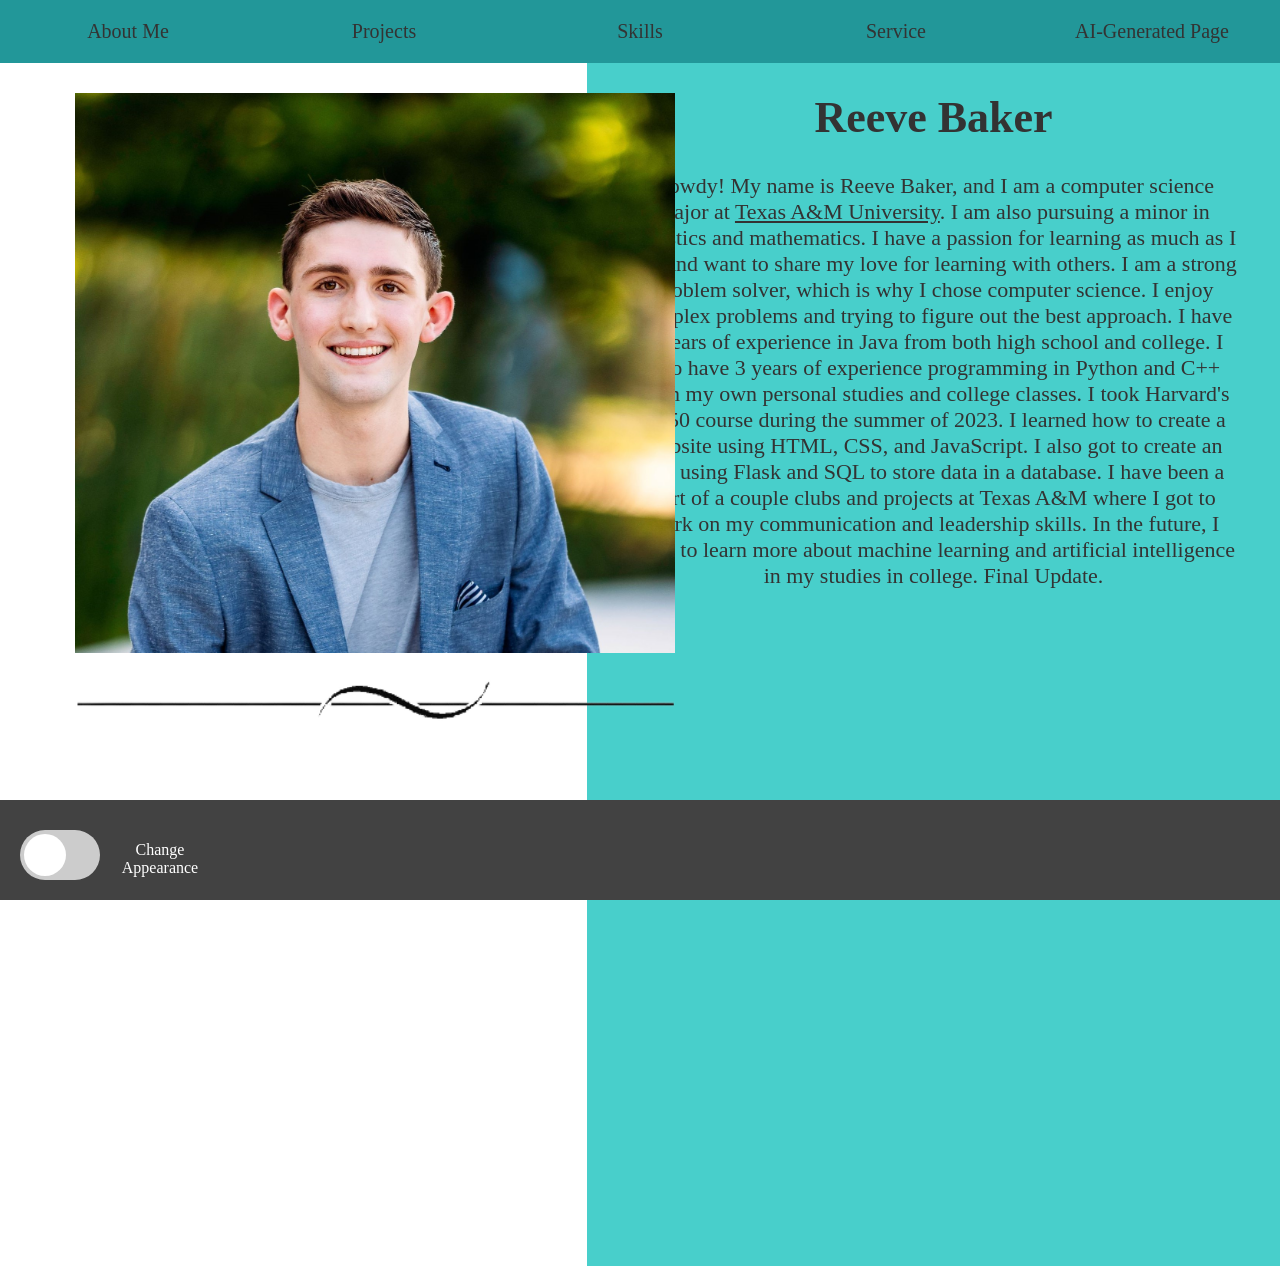
<file: index.html>
<!DOCTYPE HTML PUBLIC "-//W3C//DTD HTML 4.01 Transitional//EN">
<html>
  <head>
    <title>CSCE 331</title>
    <meta name="viewport" content="width=device-width, initial-scale=1.0">
    <link id="css" rel="stylesheet" href="style1.css">
  </head>
  <body class="body">
    <div class="container">
      <div class="tab tab1">
        <a href="index.html">About Me</a>
      </div>
      <div class="tab tab2">
        <a href="projects.html">Projects</a>
      </div>
      <div class="tab tab3">
        <a href="skills.html">Skills</a>
      </div>
      <div class="tab tab4">
        <a href="service.html">Service</a>
      </div>
      <div class="tab tab5">
        <a href="ai.html">AI-Generated Page</a>
      </div>
      <div class="image">
        <img id="me" src="photo_of_me.jpg">
      </div>
      <div class="desc">
        <h1>Reeve Baker</h1>
        <p>
          Howdy! My name is Reeve Baker, and I am a computer science major at <a href="https://www.tamu.edu/index.html"><u>Texas A&M University</u></a>.
          I am also pursuing a minor in statistics and mathematics. I have a passion for learning as much as I can and want to share my love for learning with others.
          I am a strong problem solver, which is why I chose computer science. I enjoy complex problems and trying to figure out the best approach.
          I have 4 years of experience in Java from both high school and college. I also have 3 years of experience programming in Python and C++ from my own personal studies and college classes.
          I took Harvard's CS50 course during the summer of 2023. I learned how to create a website using HTML, CSS, and JavaScript.
          I also got to create an app using Flask and SQL to store data in a database.
          I have been a part of a couple clubs and projects at Texas A&M where I got to work on my communication and leadership skills.
          In the future, I hope to learn more about machine learning and artificial intelligence in my studies in college.
          Final Update.
        </p>
        <!-- <img id="logo" src="BakerDev.png"> -->
      </div>
      <div class="image">
        <img id="line" src="line-divider.png">
      </div>
      <div class="bottom"></div>
      <div class="switch-label">
        <p>Change Appearance</p>
      </div>
      <label class="switch">
            <input id="switch" type="checkbox" onclick="change_style()">
            <span class="slider round"></span>
      </label>
      <script src="change_style.js"></script>
    </div>
  </body>
</html>
</file>
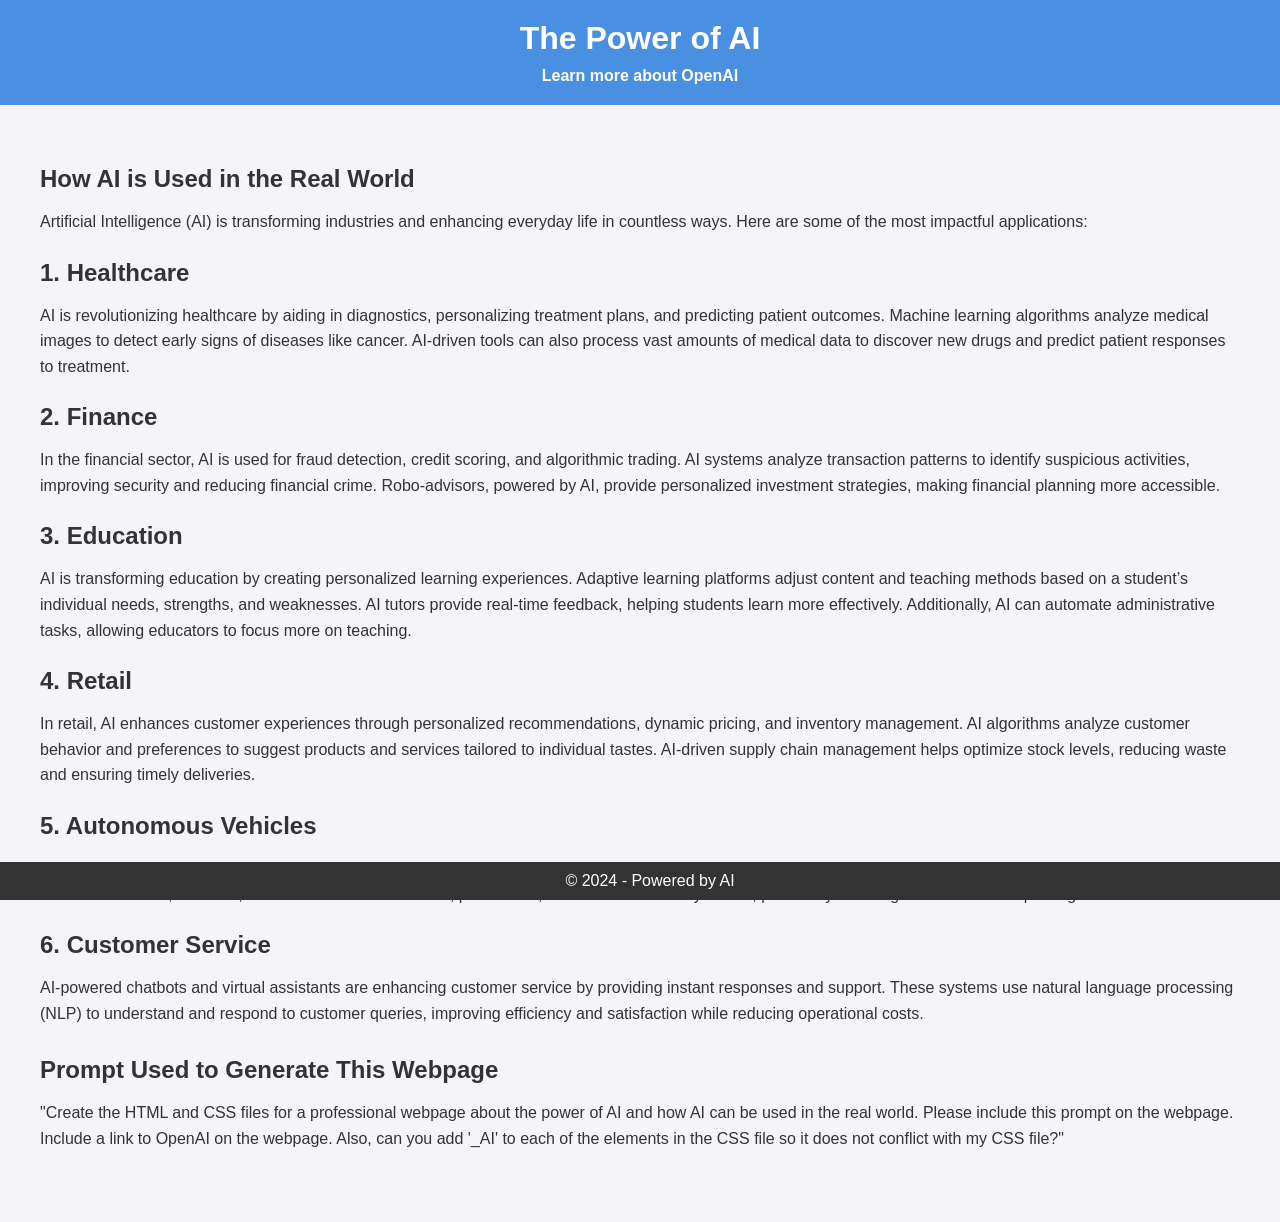
<file: ai.html>
<!DOCTYPE html>
<html lang="en">
<head>
    <meta charset="UTF-8">
    <meta name="viewport" content="width=device-width, initial-scale=1.0">
    <title>The Power of AI</title>
    <link rel="stylesheet" href="style1.css">
</head>
<body class="body_AI">
    <header class="header_AI">
        <h1 class="title_AI">The Power of AI</h1>
        <nav class="nav_AI">
            <a href="https://www.openai.com" class="link_AI" target="_blank">Learn more about OpenAI</a>
        </nav>
    </header>
    
    <main class="main_AI">
        <section class="content_AI">
            <h2 class="subtitle_AI">How AI is Used in the Real World</h2>
            <p class="text_AI">
                Artificial Intelligence (AI) is transforming industries and enhancing everyday life in countless ways. Here are some of the most impactful applications:
            </p>
            
            <h3 class="subsection-title_AI">1. Healthcare</h3>
            <p class="text_AI">
                AI is revolutionizing healthcare by aiding in diagnostics, personalizing treatment plans, and predicting patient outcomes. Machine learning algorithms analyze medical images to detect early signs of diseases like cancer. AI-driven tools can also process vast amounts of medical data to discover new drugs and predict patient responses to treatment.
            </p>
            
            <h3 class="subsection-title_AI">2. Finance</h3>
            <p class="text_AI">
                In the financial sector, AI is used for fraud detection, credit scoring, and algorithmic trading. AI systems analyze transaction patterns to identify suspicious activities, improving security and reducing financial crime. Robo-advisors, powered by AI, provide personalized investment strategies, making financial planning more accessible.
            </p>
            
            <h3 class="subsection-title_AI">3. Education</h3>
            <p class="text_AI">
                AI is transforming education by creating personalized learning experiences. Adaptive learning platforms adjust content and teaching methods based on a student’s individual needs, strengths, and weaknesses. AI tutors provide real-time feedback, helping students learn more effectively. Additionally, AI can automate administrative tasks, allowing educators to focus more on teaching.
            </p>
            
            <h3 class="subsection-title_AI">4. Retail</h3>
            <p class="text_AI">
                In retail, AI enhances customer experiences through personalized recommendations, dynamic pricing, and inventory management. AI algorithms analyze customer behavior and preferences to suggest products and services tailored to individual tastes. AI-driven supply chain management helps optimize stock levels, reducing waste and ensuring timely deliveries.
            </p>

            <h3 class="subsection-title_AI">5. Autonomous Vehicles</h3>
            <p class="text_AI">
                AI is at the core of autonomous vehicles, enabling them to perceive their environment, make real-time decisions, and navigate safely. Self-driving cars use AI to analyze data from sensors, cameras, and GPS to detect obstacles, plan routes, and control vehicle dynamics, potentially reducing accidents and improving traffic flow.
            </p>
            
            <h3 class="subsection-title_AI">6. Customer Service</h3>
            <p class="text_AI">
                AI-powered chatbots and virtual assistants are enhancing customer service by providing instant responses and support. These systems use natural language processing (NLP) to understand and respond to customer queries, improving efficiency and satisfaction while reducing operational costs.
            </p>
        </section>
        
        <section class="prompt_AI">
            <h3 class="subtitle_AI">Prompt Used to Generate This Webpage</h3>
            <p class="text_AI">
                "Create the HTML and CSS files for a professional webpage about the power of AI and how AI can be used in the real world. Please include this prompt on the webpage. Include a link to OpenAI on the webpage. Also, can you add '_AI' to each of the elements in the CSS file so it does not conflict with my CSS file?"
            </p>
        </section>
    </main>
    
    <footer class="footer_AI">
        <p class="footer-text_AI">© 2024 - Powered by AI</p>
    </footer>
</body>
</html>
</file>
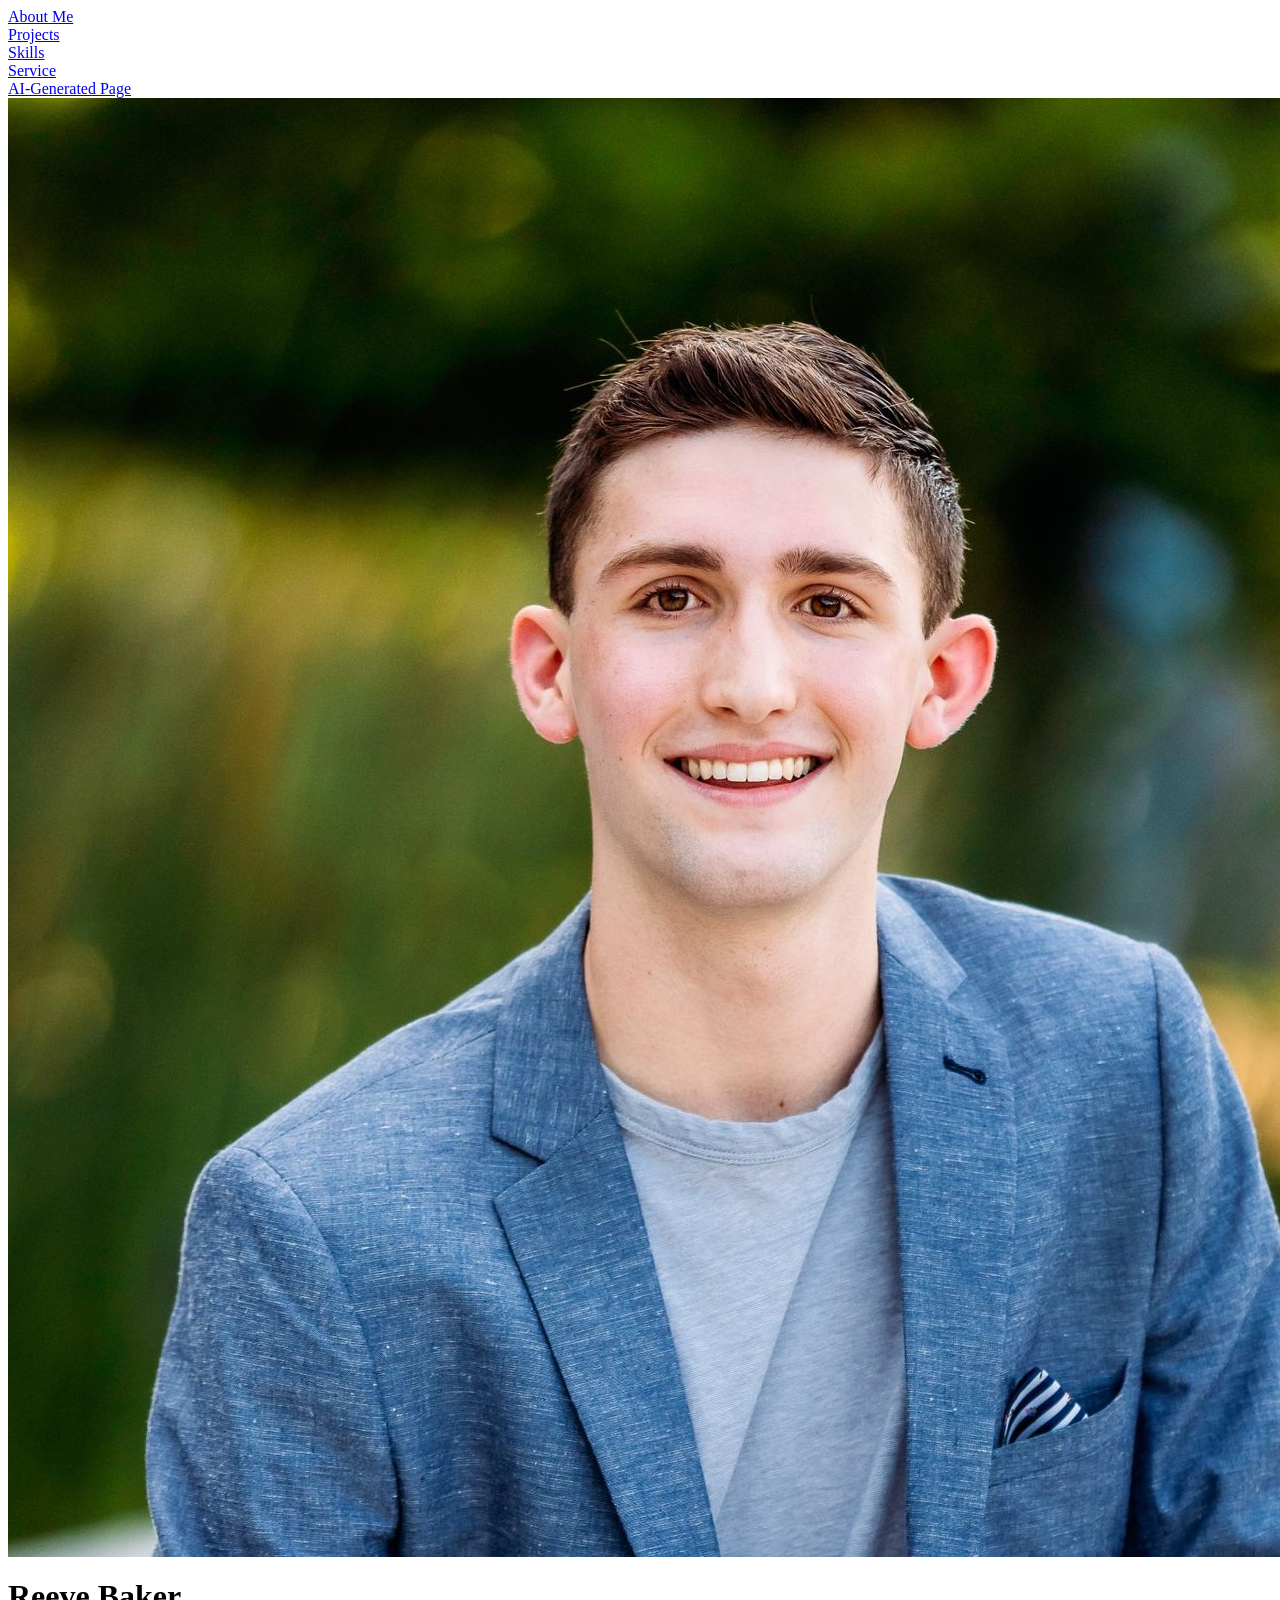
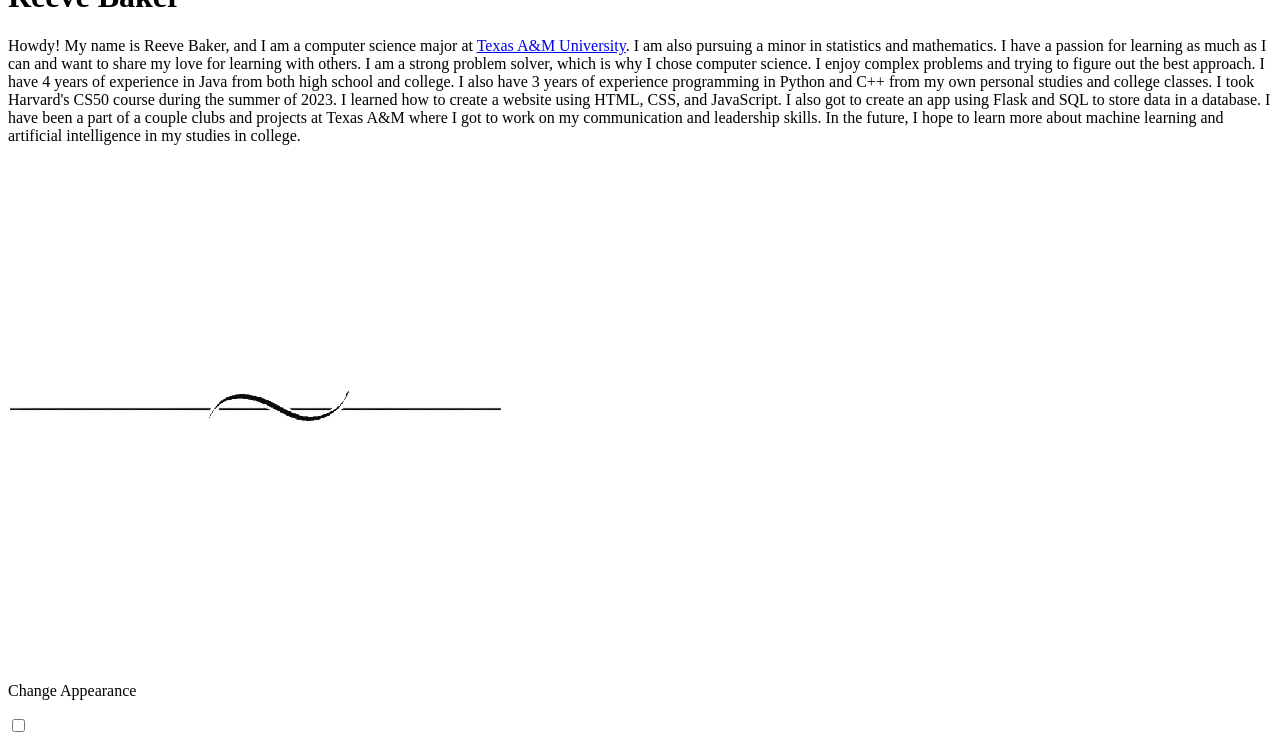
<file: landing_page.html>
<!DOCTYPE HTML PUBLIC "-//W3C//DTD HTML 4.01 Transitional//EN">
<html>
  <head>
    <title>CSCE 331</title>
    <meta http-equiv="Content-Type" content="text/html; charset=iso-8859-1">
  </head>
  <body class="body">
    <div class="container">
      <div class="tab tab1">
        <a href="index.html">About Me</a>
      </div>
      <div class="tab tab2">
        <a href="projects.html">Projects</a>
      </div>
      <div class="tab tab3">
        <a href="skills.html">Skills</a>
      </div>
      <div class="tab tab4">
        <a href="service.html">Service</a>
      </div>
      <div class="tab tab5">
        <a href="ai.html">AI-Generated Page</a>
      </div>
      <div class="image">
        <img id="me" src="photo_of_me.jpg">
      </div>
      <div class="desc">
        <h1>Reeve Baker</h1>
        <p>
          Howdy! My name is Reeve Baker, and I am a computer science major at <a href="https://www.tamu.edu/index.html"><u>Texas A&M University</u></a>.
          I am also pursuing a minor in statistics and mathematics. I have a passion for learning as much as I can and want to share my love for learning with others.
          I am a strong problem solver, which is why I chose computer science. I enjoy complex problems and trying to figure out the best approach.
          I have 4 years of experience in Java from both high school and college. I also have 3 years of experience programming in Python and C++ from my own personal studies and college classes.
          I took Harvard's CS50 course during the summer of 2023. I learned how to create a website using HTML, CSS, and JavaScript.
          I also got to create an app using Flask and SQL to store data in a database.
          I have been a part of a couple clubs and projects at Texas A&M where I got to work on my communication and leadership skills.
          In the future, I hope to learn more about machine learning and artificial intelligence in my studies in college.
        </p>
      </div>
      <div class="image">
        <img id="line" src="line-divider.png">
      </div>
      <div class="bottom"></div>
      <div class="switch-label">
        <p>Change Appearance</p>
      </div>
      <label class="switch">
            <input type="checkbox">
            <span class="slider round"></span>
      </label>
    </div>
  </body>
</html>
</file>
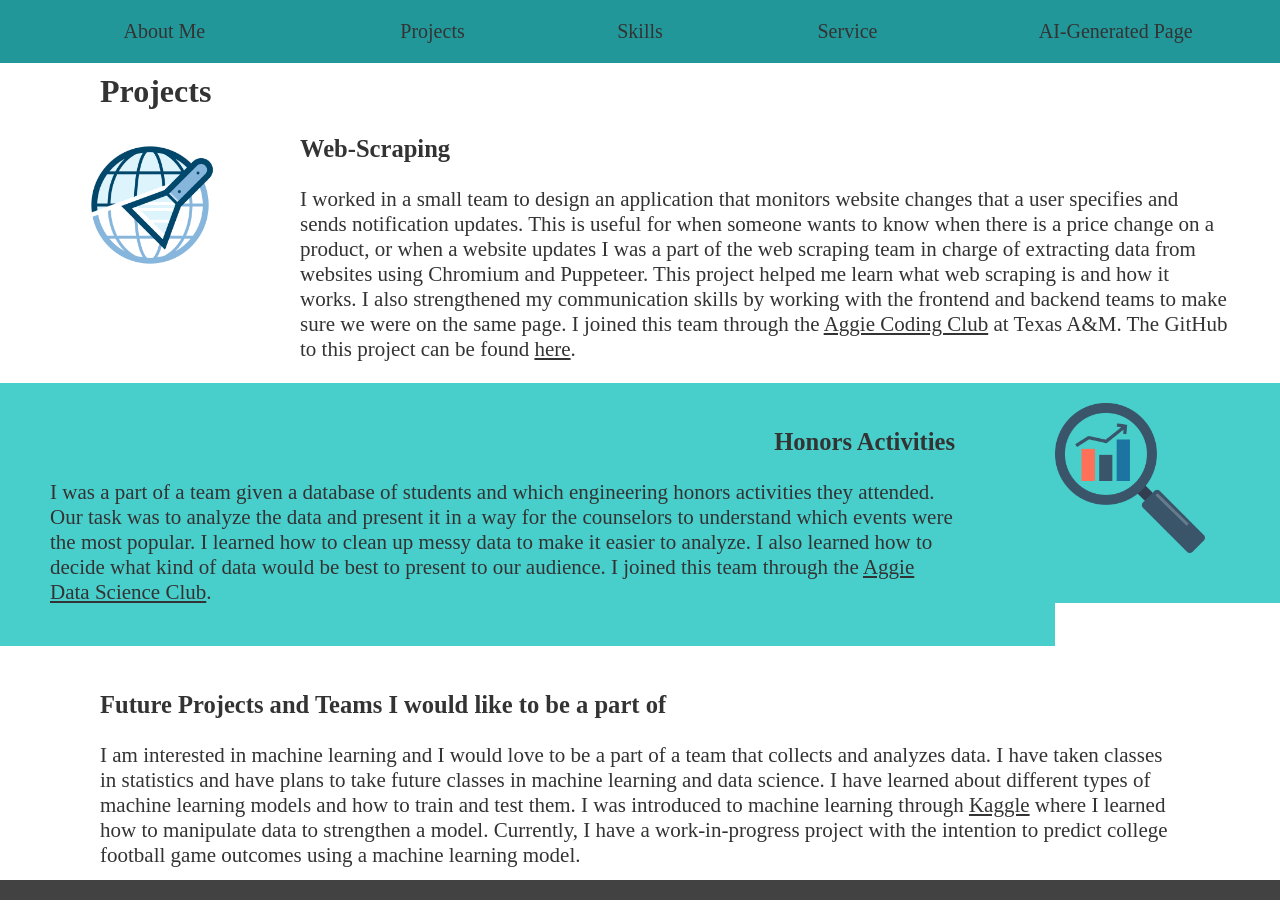
<file: projects.html>
<!DOCTYPE HTML PUBLIC "-//W3C//DTD HTML 4.01 Transitional//EN">
<html>
  <head>
    <title>CSCE 331</title>
    <meta name="viewport" content="width=device-width, initial-scale=1.0">
    <link id="css" rel="stylesheet" href="style1.css">
  </head>
  <body class="body">
    <div class="container">
      <div class="tab tab1">
        <a href="index.html">About Me</a>
      </div>
      <div class="tab tab2">
        <a href="projects.html">Projects</a>
      </div>
      <div class="tab tab3">
        <a href="skills.html">Skills</a>
      </div>
      <div class="tab tab4">
        <a href="service.html">Service</a>
      </div>
      <div class="tab tab5">
        <a href="ai.html">AI-Generated Page</a>
      </div>
      <h1 class="page_title projects_title">Projects</h1>
      <img id="icon1" src="webscraper.png">
      <div class="webscraping">
        <h3>Web-Scraping</h3>
        <p>
            I worked in a small team to design an application that monitors website changes that a user specifies and sends notification updates.
            This is useful for when someone wants to know when there is a price change on a product, or when a website updates 
            I was a part of the web scraping team in charge of extracting data from websites using Chromium and Puppeteer.
            This project helped me learn what web scraping is and how it works. I also strengthened my communication skills by working with the frontend and backend teams to make sure we were on the same page.
            I joined this team through the <a href="https://www.aggiecodingclub.com/"><u>Aggie Coding Club</u></a> at Texas A&M.
            The GitHub to this project can be found <a href="https://github.com/aggie-coding-club/Web-Scraping-Application"><u>here</u></a>.
        </p>
      </div>
      <div class="honors_activities">
        <h3>Honors Activities</h3>
        <p id="honors_desc">
            I was a part of a team given a database of students and which engineering honors activities they attended.
            Our task was to analyze the data and present it in a way for the counselors to understand which events were the most popular.
            I learned how to clean up messy data to make it easier to analyze. I also learned how to decide what kind of data would be best to present to our audience.
            I joined this team through the <a href="https://www.aggiedatascience.com/"><u>Aggie Data Science Club</u></a>.
        </p>
      </div>
      <img id="icon2" src="analyze_data.png">
      <div class="future">
        <h3>Future Projects and Teams I would like to be a part of</h3>
        <p>
            I am interested in machine learning and I would love to be a part of a team that collects and analyzes data.
            I have taken classes in statistics and have plans to take future classes in machine learning and data science.
            I have learned about different types of machine learning models and how to train and test them.
            I was introduced to machine learning through <a href="https://www.kaggle.com/"><u>Kaggle</u></a> where I learned how to manipulate data to strengthen a model.
            Currently, I have a work-in-progress project with the intention to predict college football game outcomes using a machine learning model.
        </p>
      </div>
      <div class="bot"></div>
      <script src="change_style.js"></script>
    </div>
  </body>
</html>
</file>
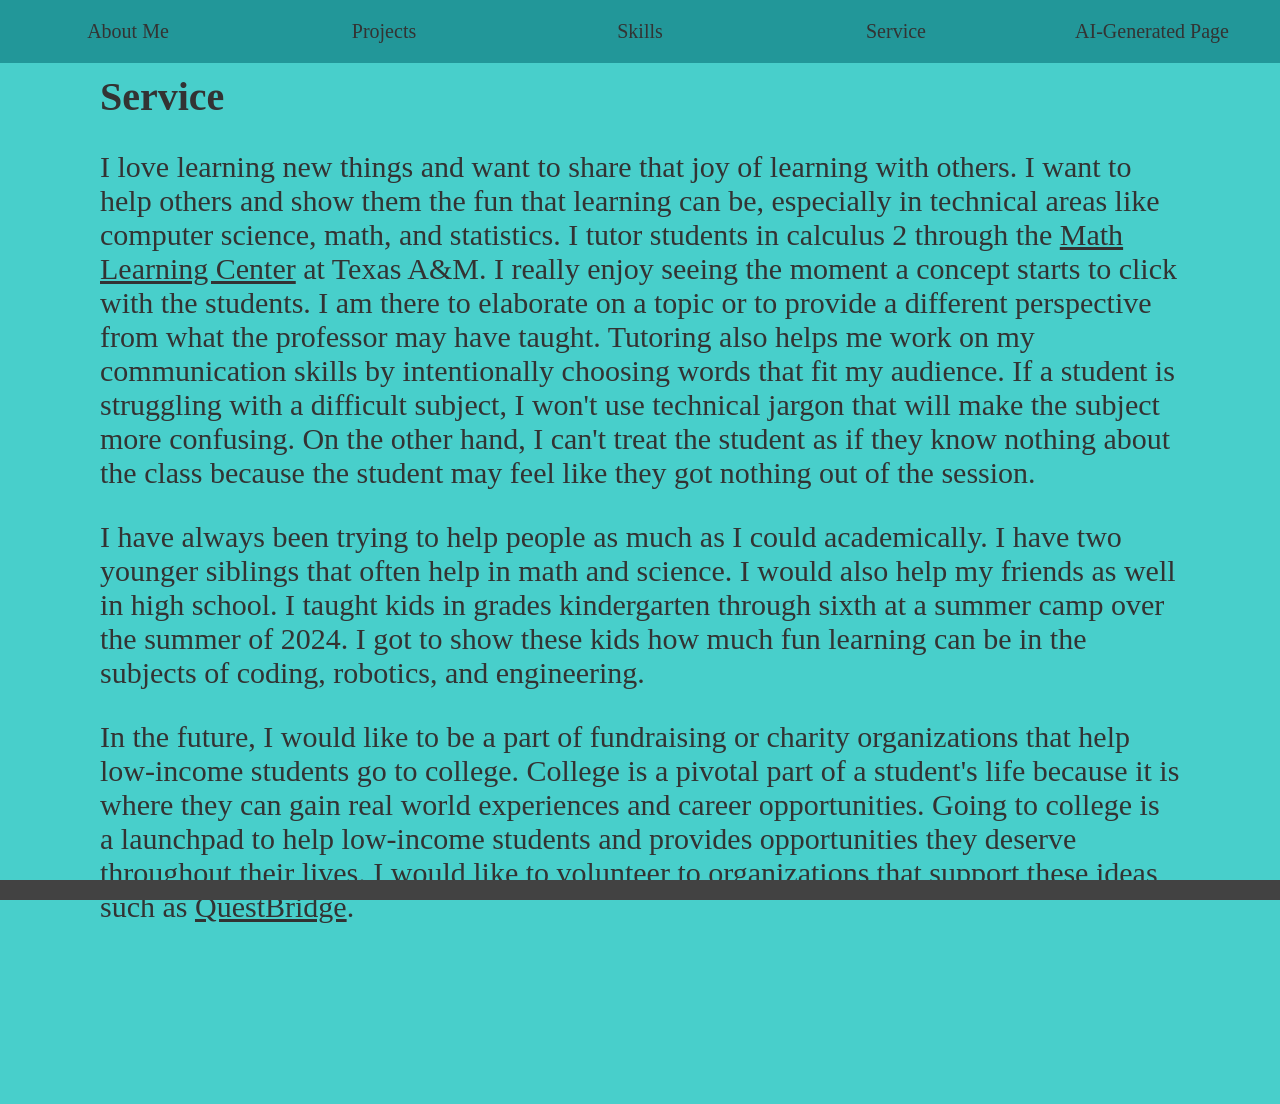
<file: service.html>
<!DOCTYPE HTML PUBLIC "-//W3C//DTD HTML 4.01 Transitional//EN">
<html>
  <head>
    <title>CSCE 331</title>
    <meta name="viewport" content="width=device-width, initial-scale=1.0">
    <link id="css" rel="stylesheet" href="style1.css">
  </head>
  <body class="body">
    <div class="container">
      <div class="tab tab1">
        <a href="index.html">About Me</a>
      </div>
      <div class="tab tab2">
        <a href="projects.html">Projects</a>
      </div>
      <div class="tab tab3">
        <a href="skills.html">Skills</a>
      </div>
      <div class="tab tab4">
        <a href="service.html">Service</a>
      </div>
      <div class="tab tab5">
        <a href="ai.html">AI-Generated Page</a>
      </div>
      <h1 class="page_title service_title">Service</h1>
      <div class="service">
        <p id="service1">
          I love learning new things and want to share that joy of learning with others. I want to help others and show them the fun that learning can be, especially in technical areas like computer science, math, and statistics. I tutor students in calculus 2 through the <a href="https://mlc.tamu.edu/"><u>Math Learning Center</u></a> at Texas A&M. I really enjoy seeing the moment a concept starts to click with the students. I am there to elaborate on a topic or to provide a different perspective from what the professor may have taught. Tutoring also helps me work on my communication skills by intentionally choosing words that fit my audience. If a student is struggling with a difficult subject, I won't use technical jargon that will make the subject more confusing. On the other hand, I can't treat the student as if they know nothing about the class because the student may feel like they got nothing out of the session.
        </p>
        <p id="service2">
          I have always been trying to help people as much as I could academically. I have two younger siblings that often help in math and science. I would also help my friends as well in high school. I taught kids in grades kindergarten through sixth at a summer camp over the summer of 2024. I got to show these kids how much fun learning can be in the subjects of coding, robotics, and engineering.
        </p>
        <p id="service3">
          In the future, I would like to be a part of fundraising or charity organizations that help low-income students go to college. College is a pivotal part of a student's life because it is where they can gain real world experiences and career opportunities. Going to college is a launchpad to help low-income students and provides opportunities they deserve throughout their lives. I would like to volunteer to organizations that support these ideas such as <a href="https://www.questbridge.org/"><u>QuestBridge</u></a>.          
        </p>
      </div>
      <div class="bot"></div>
      <script src="change_style.js"></script>
    </div>
  </body>
</html>
</file>
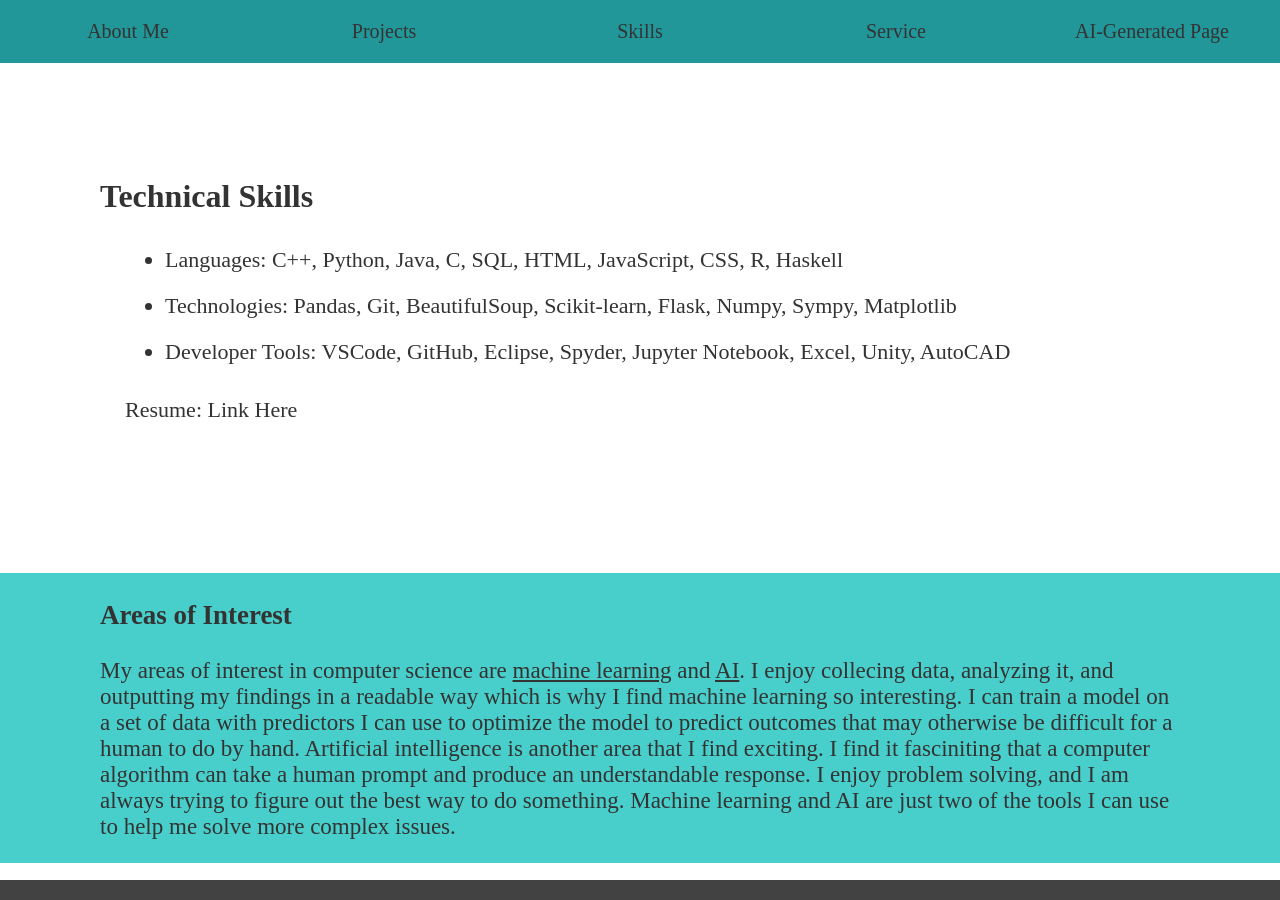
<file: skills.html>
<!DOCTYPE HTML PUBLIC "-//W3C//DTD HTML 4.01 Transitional//EN">
<html>
  <head>
    <title>CSCE 331</title>
    <meta name="viewport" content="width=device-width, initial-scale=1.0">
    <link id="css" rel="stylesheet" href="style1.css">
  </head>
  <body class="body">
    <div class="container">
      <div class="tab tab1">
        <a href="index.html">About Me</a>
      </div>
      <div class="tab tab2">
        <a href="projects.html">Projects</a>
      </div>
      <div class="tab tab3">
        <a href="skills.html">Skills</a>
      </div>
      <div class="tab tab4">
        <a href="service.html">Service</a>
      </div>
      <div class="tab tab5">
        <a href="ai.html">AI-Generated Page</a>
      </div>
      <h1 class="page_title skills_title">Technical Skills</h1>
      <div class="skills">
        <ul>
            <li>Languages: C++, Python, Java, C, SQL, HTML, JavaScript, CSS, R, Haskell</li>
            <li>Technologies: Pandas, Git, BeautifulSoup, Scikit-learn, Flask, Numpy, Sympy, Matplotlib</li>
            <li>Developer Tools: VSCode, GitHub, Eclipse, Spyder, Jupyter Notebook, Excel, Unity, AutoCAD</li>
        </ul>
      </div>
      <div class="resume">
        Resume: 
        <a href="Reeve_Baker_resume.pdf">Link Here</a>
      </div>
      <div class="interests">
        <h3>Areas of Interest</h3>
        <p>
            My areas of interest in computer science are <a href="https://mitsloan.mit.edu/ideas-made-to-matter/machine-learning-explained"><u>machine learning</u></a> and <a href="https://cloud.google.com/learn/what-is-artificial-intelligence"><u>AI</u></a>.
            I enjoy collecing data, analyzing it, and outputting my findings in a readable way which is why I find machine learning so interesting.
            I can train a model on a set of data with predictors I can use to optimize the model to predict outcomes that may otherwise be difficult for a human to do by hand.
            Artificial intelligence is another area that I find exciting. I find it fasciniting that a computer algorithm can take a human prompt and produce an understandable response.
            I enjoy problem solving, and I am always trying to figure out the best way to do something. 
            Machine learning and AI are just two of the tools I can use to help me solve more complex issues.
        </p>
      </div>
      <div class="bot"></div>
      <script src="change_style.js"></script>
    </div>
  </body>
</html>
</file>
<file: style1.css>
.body {
    margin: 0;
    width: 100vw;
    height: 100vh;
}

.container {
    display: grid;
    grid-template-columns: repeat(10, 1fr);
}

a {
    color: #333333;
    text-decoration: none;
}

a:hover {
    color:#002aff;
}

.tab {
    background-color: #229799;
    color: #333333;
    text-align: center;
    font-size: 20px;
    grid-column: span 2;
    padding-top: 20px;
    padding-bottom: 20px;
}

.image {
    grid-column: span 4;
}

#me {
    position: relative;
    width: 600px;
    padding-top: 30px;
    left: 75px;
}

#line {
    position: relative;
    width: 600px;
    left: 75px;
    bottom: 250px;
}

#icon1 {
    background-color: white;
    margin: 0;
    position: relative;
    width: 150px;
    padding-left: 75px;
    padding-top: 20px;
    grid-column: span 1;
}

#icon2 {
    background-color: #48CFCB;
    position: relative;
    width: 150px;
    padding-top: 20px;
    padding-right: 75px;
    padding-bottom: 50px;
    grid-column: span 1;
}

.desc {
    background-color: #48CFCB;
    color: #333333;
    grid-row: span 2;
    margin-left: 75px;
    text-align: center;
    font-size: 22px;
    grid-column: span 6;
    display: block;
    padding-left: 40px;
    padding-right: 40px;
}

.bottom {
    grid-column: span 10;
    background-color: #424242;
    position: fixed;
    top: calc(100vh - 100px);
    width: 100vw;
    height: 100px;
}

.bot {
    grid-column: span 10;
    background-color: #424242;
    position: fixed;
    top: calc(100vh - 20px);
    width: 100vw;
    height: 20px;
}

.page_title {
    color: #333333;
    background-color: white;
    margin: 0;
    position: relative;
    grid-column: span 10;
    padding-top: 10px;
    padding-left: 100px;
}

.webscraping {
    color: #333333;
    background-color: white;
    position: relative;
    grid-column: span 9;
    font-size: 21px;
    padding-left: 75px;
    padding-right: 50px;
}

.honors_activities {
    color: #333333;
    background-color: #48CFCB;
    position: relative;
    grid-column: span 9;
    font-size: 21px;
    text-align: right;
    padding-top: 20px;
    padding-right: 100px;
    padding-left: 50px;
    padding-bottom: 20px;
}

#honors_desc {
    text-align: left;
}

.future {
    color: #333333;
    background-color: white;
    margin: 0;
    position: relative;
    grid-column: span 10;
    font-size: 21px;
    padding-top: 20px;
    padding-left: 100px;
    padding-right: 100px;
    padding-bottom: 20px;
}

.skills_title {
    padding-top: 115px;
}

.skills {
    color: #333333;
    position: relative;
    grid-column: span 10;
    font-size: 22px;
    left: 125px;
}

li {
    padding-top: 10px;
    padding-bottom: 10px;
}

.resume {
    color: #333333;
    position: relative;
    grid-column: span 10;
    font-size: 22px;
    padding-left: 125px;
    padding-bottom: 150px;
}

.interests {
    color: #333333;
    background-color: #48CFCB;
    position: relative;
    grid-column: span 10;
    font-size: 23px;
    padding-left: 100px;
    padding-right: 100px;
}

.service_title {
    background-color: #48CFCB;
    font-size: 40px;
}

.service {
    color: #333333;
    background-color: #48CFCB;
    position: relative;
    grid-column: span 10;
    font-size: 30px;
    padding-left: 100px;
    padding-right: 100px;
    padding-bottom: 150px;
}

.switch-label {
    color: white;
    text-align: center;
    position: absolute;
    width: 80px;
    height: 50px;
    bottom: 25px;
    left: 120px;
}

.switch {
    position: absolute;
    display: inline-block;
    width: 80px;
    height: 50px;
    bottom: 20px;
    left: 20px;
}

.switch input {
    opacity: 0;
    width: 0;
    height: 0;
}

.slider {
    position: absolute;
    cursor: pointer;
    top: 0;
    left: 0;
    right: 0;
    bottom: 0;
    background-color: #ccc;
    -webkit-transition: .4s;
    transition: .4s;
}

.slider:before {
    position: absolute;
    content: "";
    height: 42px;
    width: 42px;
    left: 4px;
    bottom: 4px;
    background-color: white;
    -webkit-transition: .4s;
    transition: .4s;
}

input:checked + .slider {
    background-color: #2196F3;
}

input:focus + .slider {
    box-shadow: 0 0 1px #2196F3;
}

input:checked + .slider:before {
    -webkit-transform: translateX(26px);
    -ms-transform: translateX(26px);
    transform: translateX(26px);
}

.slider.round {
    border-radius: 34px;
}

.slider.round:before {
    border-radius: 50%;
}

/* General Styling */
.body_AI {
    font-family: Arial, sans-serif;
    margin: 0;
    padding: 0;
    background-color: #f4f4f9;
    color: #333;
}

/* Header Styling */
.header_AI {
    background-color: #4a90e2;
    padding: 20px;
    text-align: center;
}

.title_AI {
    color: white;
    margin: 0;
}

.nav_AI {
    margin-top: 10px;
}

.link_AI {
    color: white;
    text-decoration: none;
    font-weight: bold;
}

.link_AI:hover {
    text-decoration: underline;
}

/* Main Content Styling */
.main_AI {
    padding: 40px;
}

.content_AI, .prompt_AI {
    margin-bottom: 30px;
}

.subtitle_AI, .subsection-title_AI {
    font-size: 24px;
    margin-bottom: 10px;
    color: #333;
}

.text_AI {
    font-size: 16px;
    line-height: 1.6;
}

/* Footer Styling */
.footer_AI {
    background-color: #333;
    color: white;
    text-align: center;
    padding: 10px;
    position: fixed;
    width: 100%;
    bottom: 0;
}

.footer-text_AI {
    margin: 0;
}
</file>
